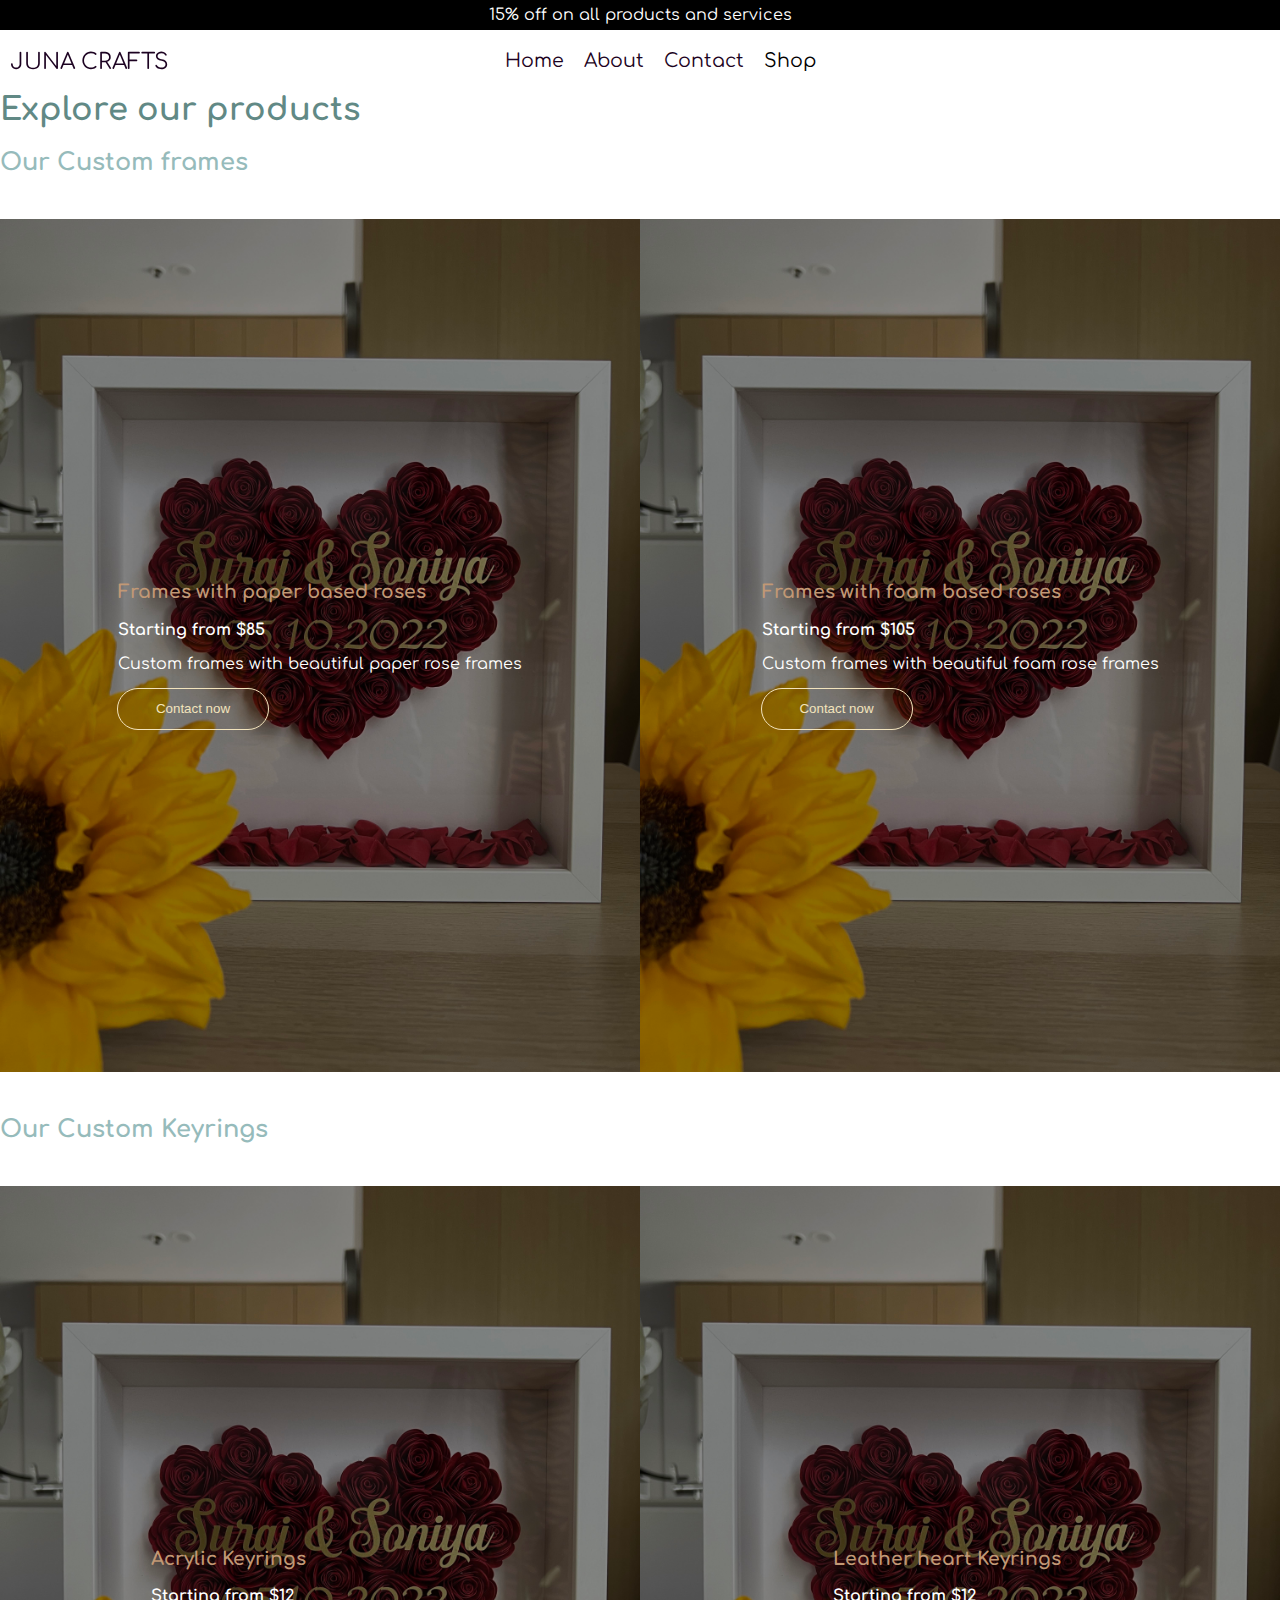
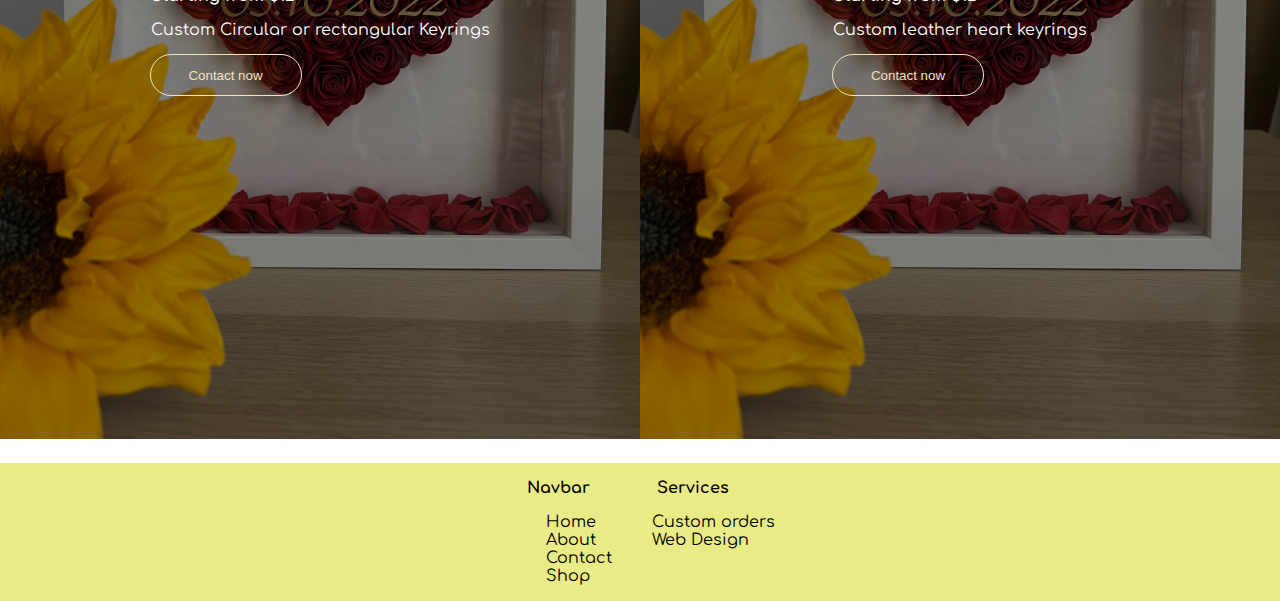
<file: frames.html>
<html>
<head>
    <link rel="stylesheet" href="styles.css" />
    <meta name="viewport" content="width=device-width, initial-scale=1" />
</head>
<body>
    <div class="index-discount">
        <p>15% off on all products and services</p>
    </div>
    <header>
        <nav>
            <ul>
                <span>JUNA CRAFTS</span>
                <li onmouseover="hideOverlay()" >Home</li>
                <li onmouseover="hideOverlay()" >About</li>
                <li onmouseover="hideOverlay()" >Contact</li>
                <li onmouseover= "showOverlay()"><a href = "./order.html">Shop</a></li>
            </ul>
        </nav>
        <h1>Explore our products</h1>
    </header>
    <h2>Our Custom frames</h2>
    <div class = "frame-type">

        <div class="frame-type-paper-rose">
            <article>
                <h3>Frames with paper based roses</h3>
                <b>Starting from $85</b>
                <p>Custom frames with beautiful paper rose frames</p>

                <button class="btn-outline-white">Contact now</button>
            </article>
        </div>
        <div class="frame-type-foam-rose">
            <article>
                <h3>Frames with foam based roses</h3>
                <b>Starting from $105</b>
                <p>Custom frames with beautiful foam rose frames</p>

                <button class="btn-outline-white">Contact now</button>
            </article>
        </div>
    </div>

    <h2>Our Custom Keyrings</h2>
    <div class = "frame-type">
        <div class="frame-type-paper-rose keyring-left">
            <article>
                <h3>Acrylic Keyrings</h3>
                <b>Starting from $12</b>
                <p>Custom Circular or rectangular Keyrings</p>

                <button class="btn-outline-white">Contact now</button>
            </article>
        </div>
        <div class="frame-type-foam-rose keyring-right">
            <article>
                <h3>Leather heart Keyrings</h3>
                <b>Starting from $12</b>
                <p>Custom leather heart keyrings</p>

                <button class="btn-outline-white">Contact now</button>
            </article>
        </div>
    </div>
    <footer>
        <article>
            <p><b>Navbar</b></p>
            <ul>
                <li>Home</li>
                <li>About</li>
                <li>Contact</li>
                <li><a href="./order.html">Shop</li>
                </ul>
            </article>
            <article>
                <p><b>Services</b></p>
                <ul>
                    <li>Custom orders</li>
                    <li>Web Design</li>
                    <li></li>
                </ul>
            </article>
            <article>
            </article>

            
        </footer>
        <script src = "script.js"></script>
    </body>
    </html>
</file>
<file: styles.css>
/*Google font import*/
@import url('https://fonts.googleapis.com/css2?family=Comfortaa:wght@300..700&display=swap');

body{
	margin : 0;
	/*overflow-x: hidden;*/
	font-family: "Comfortaa", sans-serif;
	font-optical-sizing: auto;

	font-style: normal;
}

h1{
	color: #618985;
}

h2{
	color: #96bbbb;
}

h3{
	color: #c19875;
}

nav {
	margin-top: 50px;
	color: #1c0221;
}

nav a{
	text-decoration: none;
	color: black;
}

button {
	height: 40px;
	width: 150px;
	border-radius: 30px;
	border: none;
	background-color: #414535;
	color: white;
	transition: transform 0.4s;
}

.btn-outline {
	background-color: rgba(0, 0, 0, 0);
	color: #618985;
	outline: 1px #618985 solid;
}

.btn-outline-white{
	background-color: rgba(255, 255, 255, 0);
	color: #f2e3bc;
	outline: 1px #f2e3bc solid;
}

button:hover{
	transform: scale(1.2);
}

.index-banner .btn-outline:hover{
	background-color: white;
}

nav ul {
	display: flex;
	gap: 20px;
	list-style-type: none;
	justify-content: center;
	overflow: scroll;
	font-size: 19px;
}

nav ul li{
	transition: all 0.2s;
}

nav ul li:hover {
	transform: scale(1.2);
}

nav span {
	position: absolute;
	font-size: 22px;
	top: 50px;
	left: 10px;
	transition: all 0.5s;
	z-index: 10;
}

@media (width < 900px) {
	nav span {
		font-size: 15px;
		left: -45px;
		top: 80px;
		transform: rotate(90deg);
	}

}

.index-banner {
	height: 80vh;
	display: grid;
	color: #513d51;
	justify-content: center;
	align-items: center;
	background-image: linear-gradient(to right, #c3e991, #cb904d);
}

.index-banner div{
	background-color: rgba(255, 255, 255, 0.7);
	padding: 40px;
	border-radius: 15px;
	max-width: 500px;
	z-index: 2;
}

.index-banner div button:hover{
	transform: scale(1.0);
	background-color: rgba(0, 0, 0, 0.6);
}

.index-explore-products {
	display: flex;
	overflow: scroll;
	gap: 20px;
	padding: 10px;
}

.index-explore-products article {
	width: 300px;
}

.index-img-container{
	position: relative;
	overflow: hidden;
	
}

.index-banner-cutout{
	position: absolute;
	top: 70px;
	left: 30px;
	animation: float 2s linear infinite;
}



.img-container{
	overflow: hidden;
}

.index-explore-products img {
	max-width: 100%;
	min-width: 200px;
	object-fit: 100%;
	transition: all 0.5s;
}

.index-explore-products img:hover{
	transform: scale(1.2);
}

.index-discount {
	position: fixed;
	top: -10px;
	left: 0px;
	background-color: black;
	color: white;
	height: 40px;
	width: 100vw;
	display: flex;
	justify-content: center;
	z-index: 9;
}




@keyframes float{
	0%{
		transform: translateY(3px);
	}
	50%{
		transform: translateY(-3px);
	}
	100%{
		transform: translateY(3px);
	}
}

#shop-overlay{
	height: 70vh;
	background-color: red;
	position: fixed;
	top: 90px;
	width: 100vw;
	overflow-x: hidden;
	display: none;
	left: 0;

}


.order-products{
	
	background-size: cover;
	background-position: center;
	background-repeat: no-repeat;
	height: 80vh;
	color: white;
	display: flex;
	align-items: center;
	justify-content: center;
	position: sticky;
	top: 30px;
}

@media (width<600px){
	.order-products article{
		padding: 10px;
	}
}

.order-key-rings{
	background-image: url("./photos/key-ring-bg.jpg") ;
}

.order-custom-frames{
	background-image: url("./photos/heart-frame-bg.jpg");
}

.order-other-gifts{
	background-image: url("./photos/wines-bg.jpg");
}
.order-products h3{
	font-size: 44px;
}


.frame-type{
	display: flex;
	color: white;
	overflow-y: hidden;
}

.frame-type-paper-rose{
	flex: 50%;
	height: 100vh;
	background-image: url("./photos/heart-frame-bg.jpg");
	background-position: center;
	background-size: 100%;
	background-repeat: no-repeat;
	display: flex;
	justify-content: center;
	align-items: center;
	transition: all 0.5s;
	-webkit-transition:all 0.5s ;
	-o-transition:all 0.5s ;
	-moz-transition:all 0.5s ;
	
}

.frame-type-foam-rose{
	flex: 50%;
	height: 100vh;
	background-image: url("./photos/heart-frame-bg.jpg");
	background-position: center;
	background-size: 100%;
	background-repeat: no-repeat;
	display: flex;
	justify-content: center;
	align-items: center;
	transition: all 0.5s;
	-webkit-transition:all 0.5s ;
	-o-transition:all 0.5s ;
	-moz-transition:all 0.5s ;

}

.contact-us{
	display: flex;
	justify-content: center;
	align-items: center;
	gap: 20px;
	flex-wrap: wrap;
}

.frame-type-foam-rose:hover,.frame-type-paper-rose:hover{
	background-size: 120%;
}

@media (width < 700px){
	.frame-type{
		flex-direction: column;
	}

	.frame-type-foam-rose, .frame-type-paper-rose{
		flex: none;
	}
}



footer{
	display: flex;
	justify-content: center;
	background-color: #e9eb87;
}

footer ul {
	list-style-type: none;
}

footer a{
	text-decoration: none;
	color: black;
}

footer p{
	text-align: center;
}
</file>
